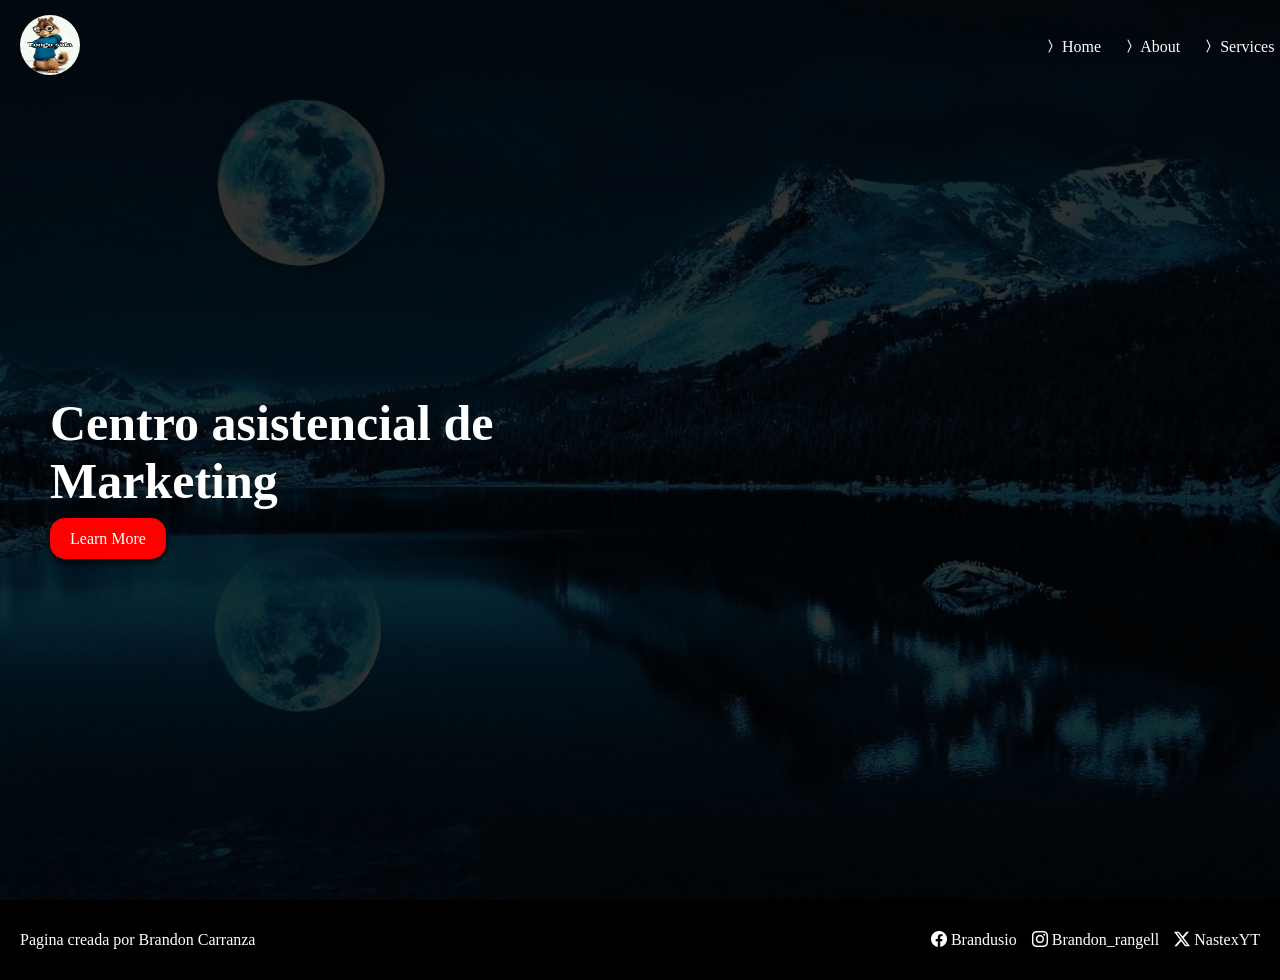
<file: index.html>
<!DOCTYPE html>
<html lang="en">
<head>
    <meta charset="UTF-8">
    <meta name="viewport" content="width=device-width, initial-scale=1.0">
    <title>Inicio - Brandon Carranza</title>
    <link rel="stylesheet" href="css/styles.css">
    <link rel="stylesheet" href="https://cdn.jsdelivr.net/npm/bootstrap-icons@1.11.3/font/bootstrap-icons.css">
</head>
<body>
    <!--Barra de navegacion, tengo que hacerlo transparente y logo a la izquierda-->
    <nav class="navbar">
        <div>
            <img src="css/logo.jpg" class="logo">
        </div>
        <!-- Enlaces, he de hacerlo dinamico-->
        <ul class="nav-links">
            <li><a href=""><i class="bi bi-chevron-compact-right"></i> Home</a></li>
            <li class="dropdown">
                <a href="#"> <i class="bi bi-chevron-compact-right"></i> About</a>

                <ul class="dropdown-menu">
                    <li><a href="subpaginas/Nuestras_redes.html">Nuestras redes</a></li>
                    <li><a href="subpaginas/Historia.html">Historia</a></li>
                    <li><a href="subpaginas/Trabajar_con_nosotros.html">¿Quieres trabajar con nosotros?</a></li>
                </ul>
            </li>
            <li><a href="subpaginas/productos.html"><i class="bi bi-chevron-compact-right"></i> Services</a></li>
        </ul>
    </nav>

 <!-- Parte central con imagen-->
    <section class="hero">
        <div class="hero-content">
            <h1>Centro asistencial de Marketing</h1>
            <!--maldito boton de mierda-->
            <a href="#modal" class="hero-button">Learn More</a>
        </div>
    </section>

    <!--Parte inferior-->
    <footer class="footer">
        <p>Pagina creada por Brandon Carranza</p>
        <div class="social">
            <a href="" ><i class="bi bi-facebook"></i> Brandusio</a>
            <a href=""><i class="bi bi-instagram"></i> Brandon_rangell</a>
            <a href=""><i class="bi bi-twitter-x"></i> NastexYT</a>
        </div>
    </footer>

    <div id="modal" class="modal">
        <div class="modal-content">
            <a href="#" class="close">&times;</a>

            <h2>Marketing</h2>
            <p>
                Creamos estrategias digitales enfocadas en crecimiento,
                posicionamiento de marca y conversion
            </p>
        </div>
    </div>
</body>
</html>
</file>
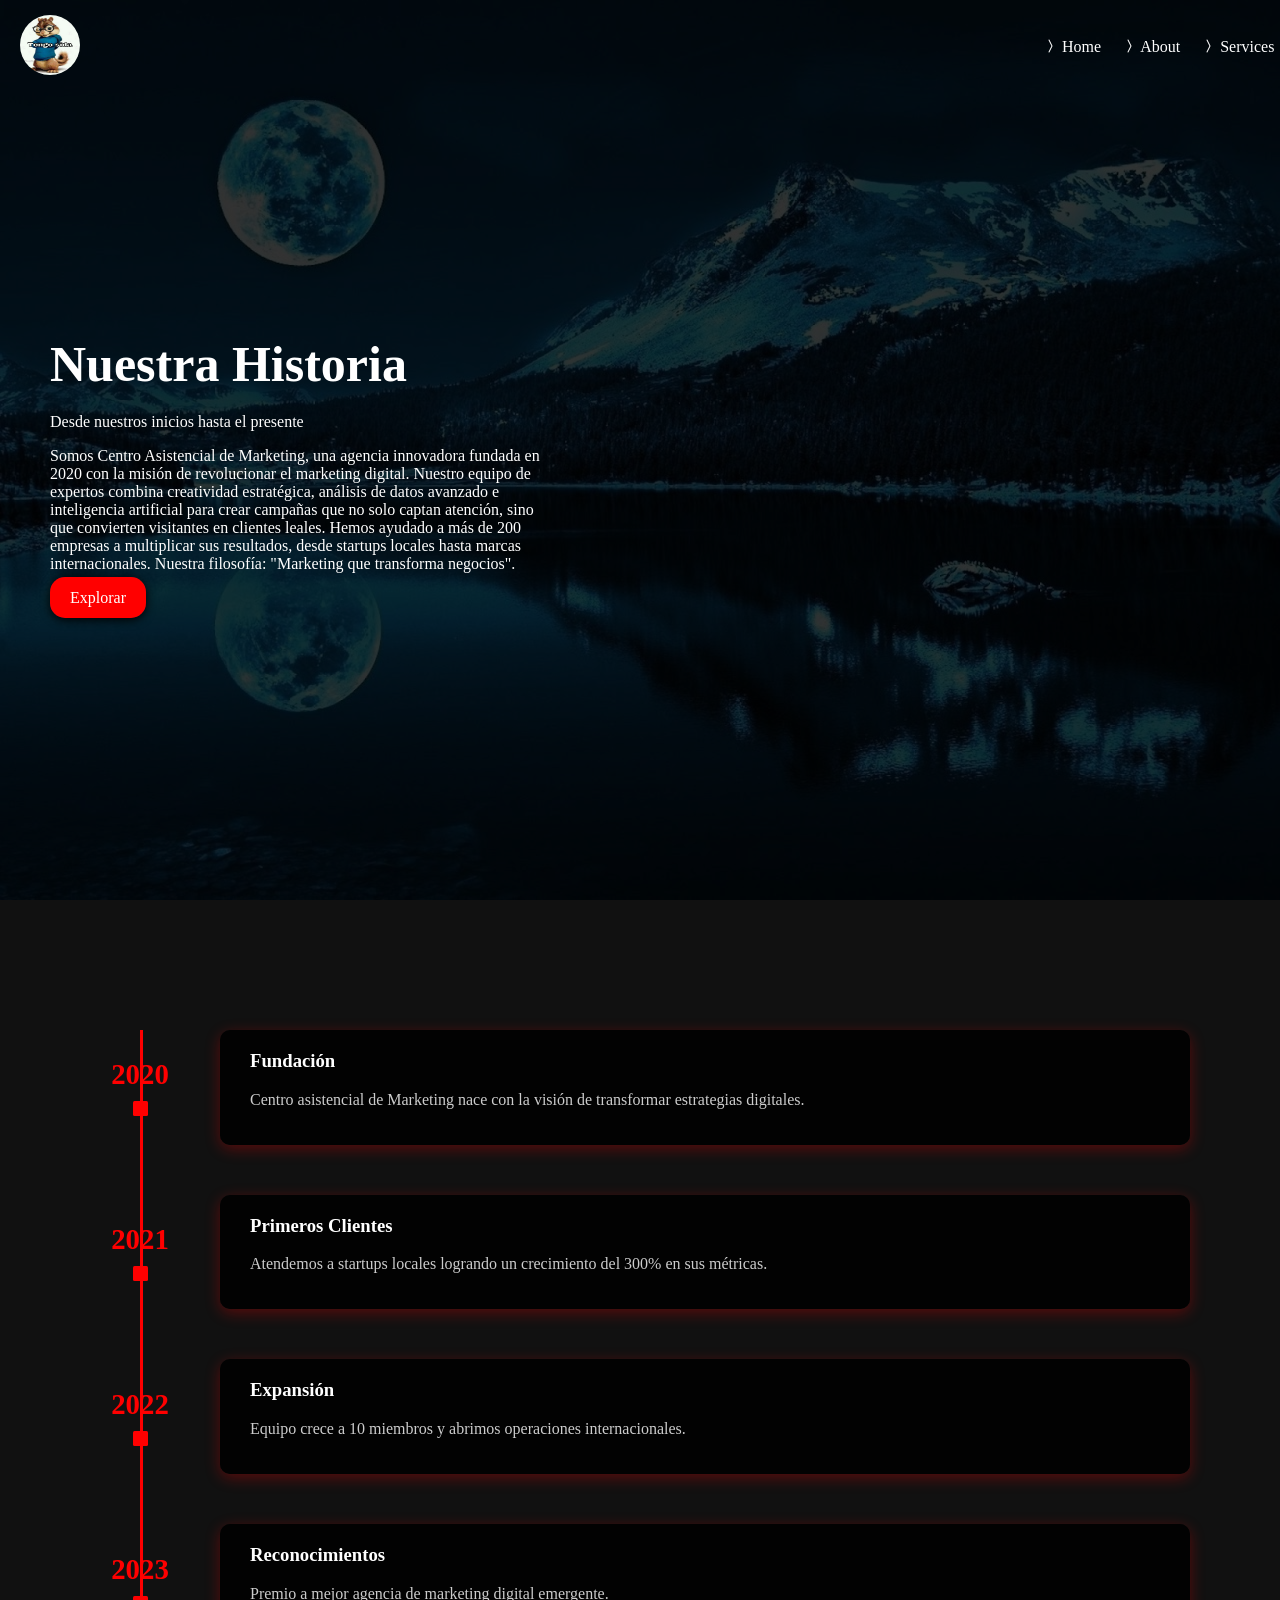
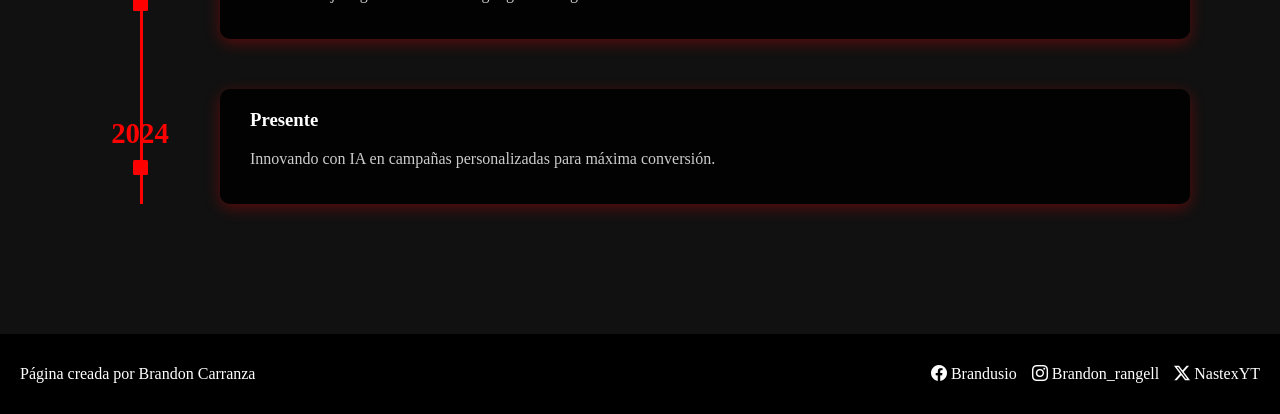
<file: subpaginas/Historia.html>
<!DOCTYPE html>
<html lang="en">
<head>
    <meta charset="UTF-8">
    <meta name="viewport" content="width=device-width, initial-scale=1.0">
    <title>Historia - Centro asistencial de Marketing</title>
    <link rel="stylesheet" href="../css/styles.css">
    <link rel="stylesheet" href="../css/social.css">
    <link rel="stylesheet" href="https://cdn.jsdelivr.net/npm/bootstrap-icons@1.11.3/font/bootstrap-icons.css">
</head>
<body>
    <nav class="navbar">
        <div>
            <img src="../css/logo.jpg" class="logo">
        </div>
        <ul class="nav-links">
            <li><a href="../index.html"><i class="bi bi-chevron-compact-right"></i> Home</a></li>
            <li class="dropdown">
                <a href="#"><i class="bi bi-chevron-compact-right"></i> About</a>
                <ul class="dropdown-menu">
                    <li><a href="Nuestras_redes.html">Nuestras redes</a></li>
                    <li><a href="Historia.html">Historia</a></li>
                    <li><a href="Trabajar_con_nosotros.html">¿Quieres trabajar con nosotros?</a></li>
                </ul>
            </li>
            <li><a href="productos.html"><i class="bi bi-chevron-compact-right"></i> Services</a></li>
        </ul>
    </nav>

    <section class="hero">
        <div class="hero-content">
            <h1>Nuestra Historia</h1>
            <p>Desde nuestros inicios hasta el presente</p>
            <p>Somos Centro Asistencial de Marketing, una agencia innovadora fundada en 2020 con la misión de revolucionar el marketing digital. Nuestro equipo de expertos combina creatividad estratégica, análisis de datos avanzado e inteligencia artificial para crear campañas que no solo captan atención, sino que convierten visitantes en clientes leales. Hemos ayudado a más de 200 empresas a multiplicar sus resultados, desde startups locales hasta marcas internacionales. Nuestra filosofía: "Marketing que transforma negocios".</p>
            <a href="#timeline" class="hero-button">Explorar</a>

        </div>
    </section>

    <section id="timeline" class="timeline-section">
        <div class="container">
            <div class="timeline-item">
                <div class="timeline-year">2020</div>
                <div class="timeline-content">
                    <h3>Fundación</h3>
                    <p>Centro asistencial de Marketing nace con la visión de transformar estrategias digitales.</p>
                </div>
            </div>
            <div class="timeline-item">
                <div class="timeline-year">2021</div>
                <div class="timeline-content">
                    <h3>Primeros Clientes</h3>
                    <p>Atendemos a startups locales logrando un crecimiento del 300% en sus métricas.</p>
                </div>
            </div>
            <div class="timeline-item">
                <div class="timeline-year">2022</div>
                <div class="timeline-content">
                    <h3>Expansión</h3>
                    <p>Equipo crece a 10 miembros y abrimos operaciones internacionales.</p>
                </div>
            </div>
            <div class="timeline-item">
                <div class="timeline-year">2023</div>
                <div class="timeline-content">
                    <h3>Reconocimientos</h3>
                    <p>Premio a mejor agencia de marketing digital emergente.</p>
                </div>
            </div>
            <div class="timeline-item">
                <div class="timeline-year">2024</div>
                <div class="timeline-content">
                    <h3>Presente</h3>
                    <p>Innovando con IA en campañas personalizadas para máxima conversión.</p>
                </div>
            </div>
        </div>
    </section>

    <footer class="footer">
        <p>Página creada por Brandon Carranza</p>
        <div class="social">
            <a href="#"><i class="bi bi-facebook"></i> Brandusio</a>
            <a href="#"><i class="bi bi-instagram"></i> Brandon_rangell</a>
            <a href="#"><i class="bi bi-twitter-x"></i> NastexYT</a>
        </div>
    </footer>
</body>
</file>
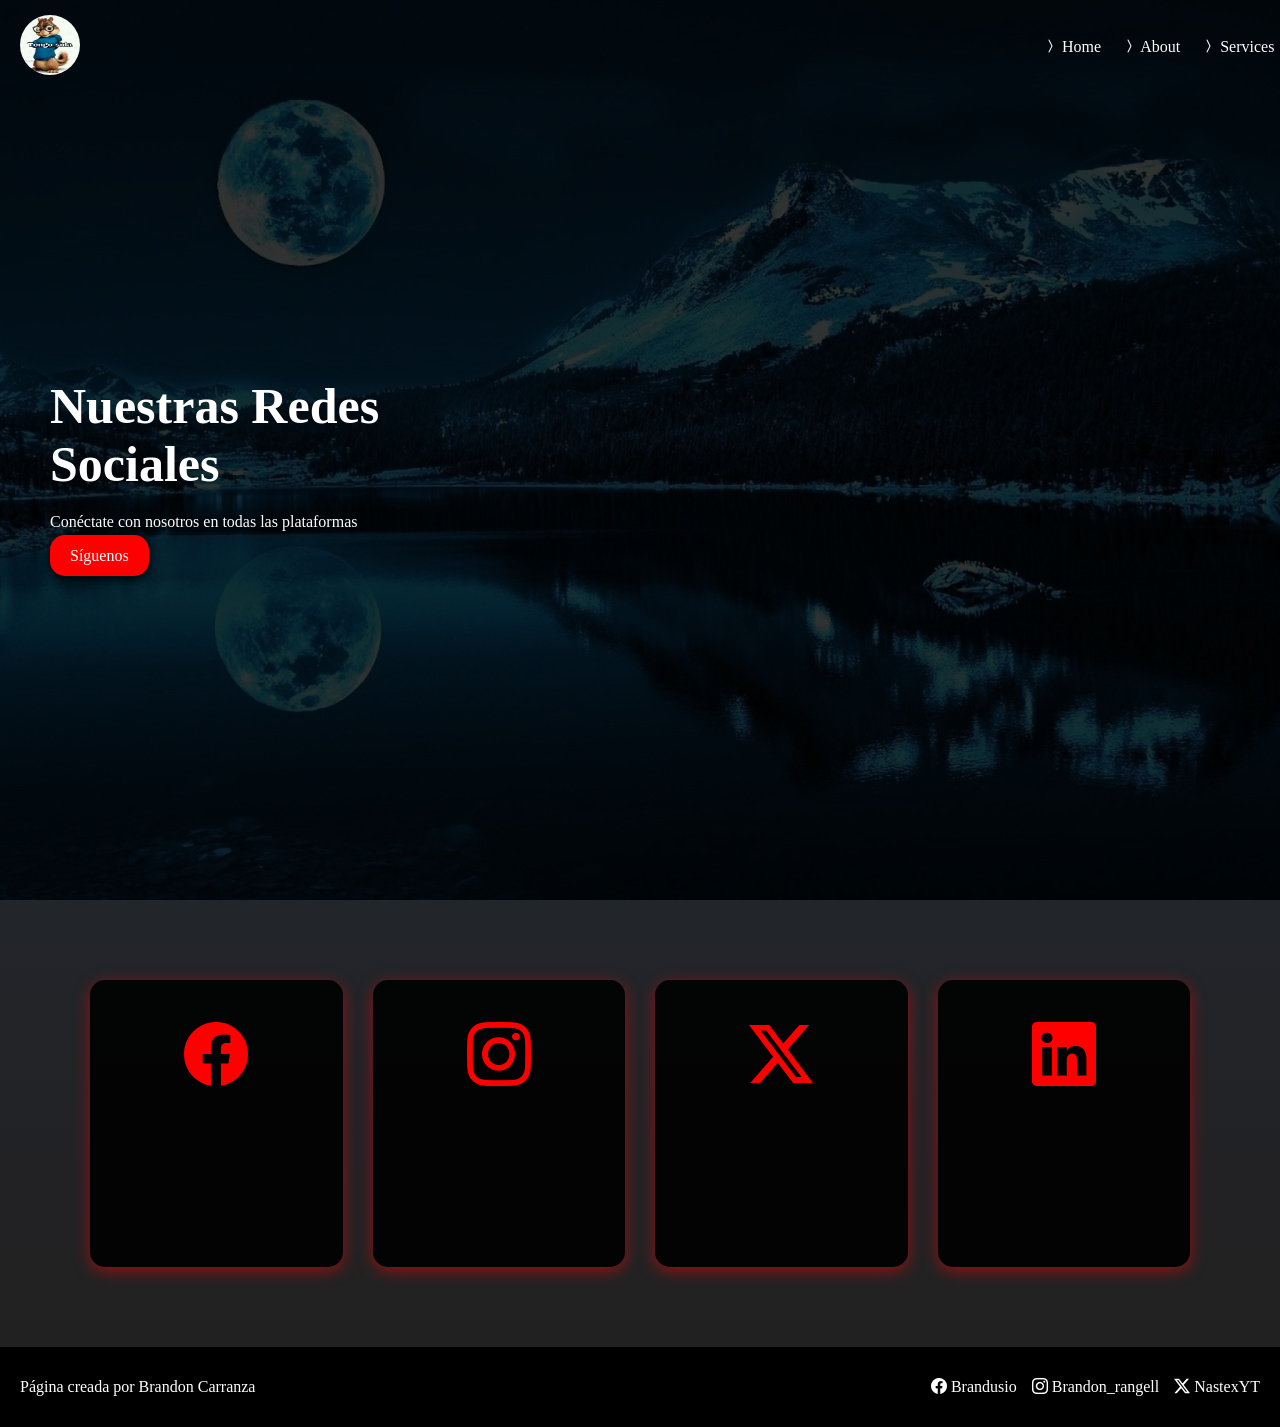
<file: subpaginas/Nuestras_redes.html>
<!DOCTYPE html>
<html lang="en">
<head>
    <meta charset="UTF-8">
    <meta name="viewport" content="width=device-width, initial-scale=1.0">
    <title>Nuestras Redes - Centro asistencial de Marketing</title>
    <link rel="stylesheet" href="../css/styles.css">
    <link rel="stylesheet" href="../css/social.css">
    <link rel="stylesheet" href="https://cdn.jsdelivr.net/npm/bootstrap-icons@1.11.3/font/bootstrap-icons.css">
</head>
<body>
    <nav class="navbar">
        <div>
            <img src="../css/logo.jpg" class="logo">
        </div>
        <ul class="nav-links">
            <li><a href="../index.html"><i class="bi bi-chevron-compact-right"></i> Home</a></li>
            <li class="dropdown">
                <a href="#"><i class="bi bi-chevron-compact-right"></i> About</a>
                <ul class="dropdown-menu">
                    <li><a href="Nuestras_redes.html">Nuestras redes</a></li>
                    <li><a href="Historia.html">Historia</a></li>
                    <li><a href="Trabajar_con_nosotros.html">¿Quieres trabajar con nosotros?</a></li>
                </ul>
            </li>
            <li><a href="productos.html"><i class="bi bi-chevron-compact-right"></i> Services</a></li>
        </ul>
    </nav>

    <section class="hero">
        <div class="hero-content">
            <h1>Nuestras Redes Sociales</h1>
            <p>Conéctate con nosotros en todas las plataformas</p>
            <a href="#social" class="hero-button">Síguenos</a>
        </div>
    </section>

    <section id="social" class="social-section">
        <div class="container">
            <div class="social-grid">
                <div class="social-card">
                    <i class="bi bi-facebook"></i>
                    <h3>Facebook</h3>
                    <p>/Brandusio</p>
                    <a href="https://facebook.com" class="social-link">Visitar</a>
                </div>
                <div class="social-card">
                    <i class="bi bi-instagram"></i>
                    <h3>Instagram</h3>
                    <p>@Brandon_rangell</p>
                    <a href="https://instagram.com" class="social-link">Visitar</a>
                </div>
                <div class="social-card">
                    <i class="bi bi-twitter-x"></i>
                    <h3>Twitter</h3>
                    <p>@NastexYT</p>
                    <a href="https://twitter.com" class="social-link">Visitar</a>
                </div>
                <div class="social-card">
                    <i class="bi bi-linkedin"></i>
                    <h3>LinkedIn</h3>
                    <p>Brandon Carranza</p>
                    <a href="https://linkedin.com" class="social-link">Visitar</a>
                </div>
            </div>
        </div>
    </section>

    <footer class="footer">
        <p>Página creada por Brandon Carranza</p>
        <div class="social">
            <a href="#"><i class="bi bi-facebook"></i> Brandusio</a>
            <a href="#"><i class="bi bi-instagram"></i> Brandon_rangell</a>
            <a href="#"><i class="bi bi-twitter-x"></i> NastexYT</a>
        </div>
    </footer>
</body>
</html>
</file>
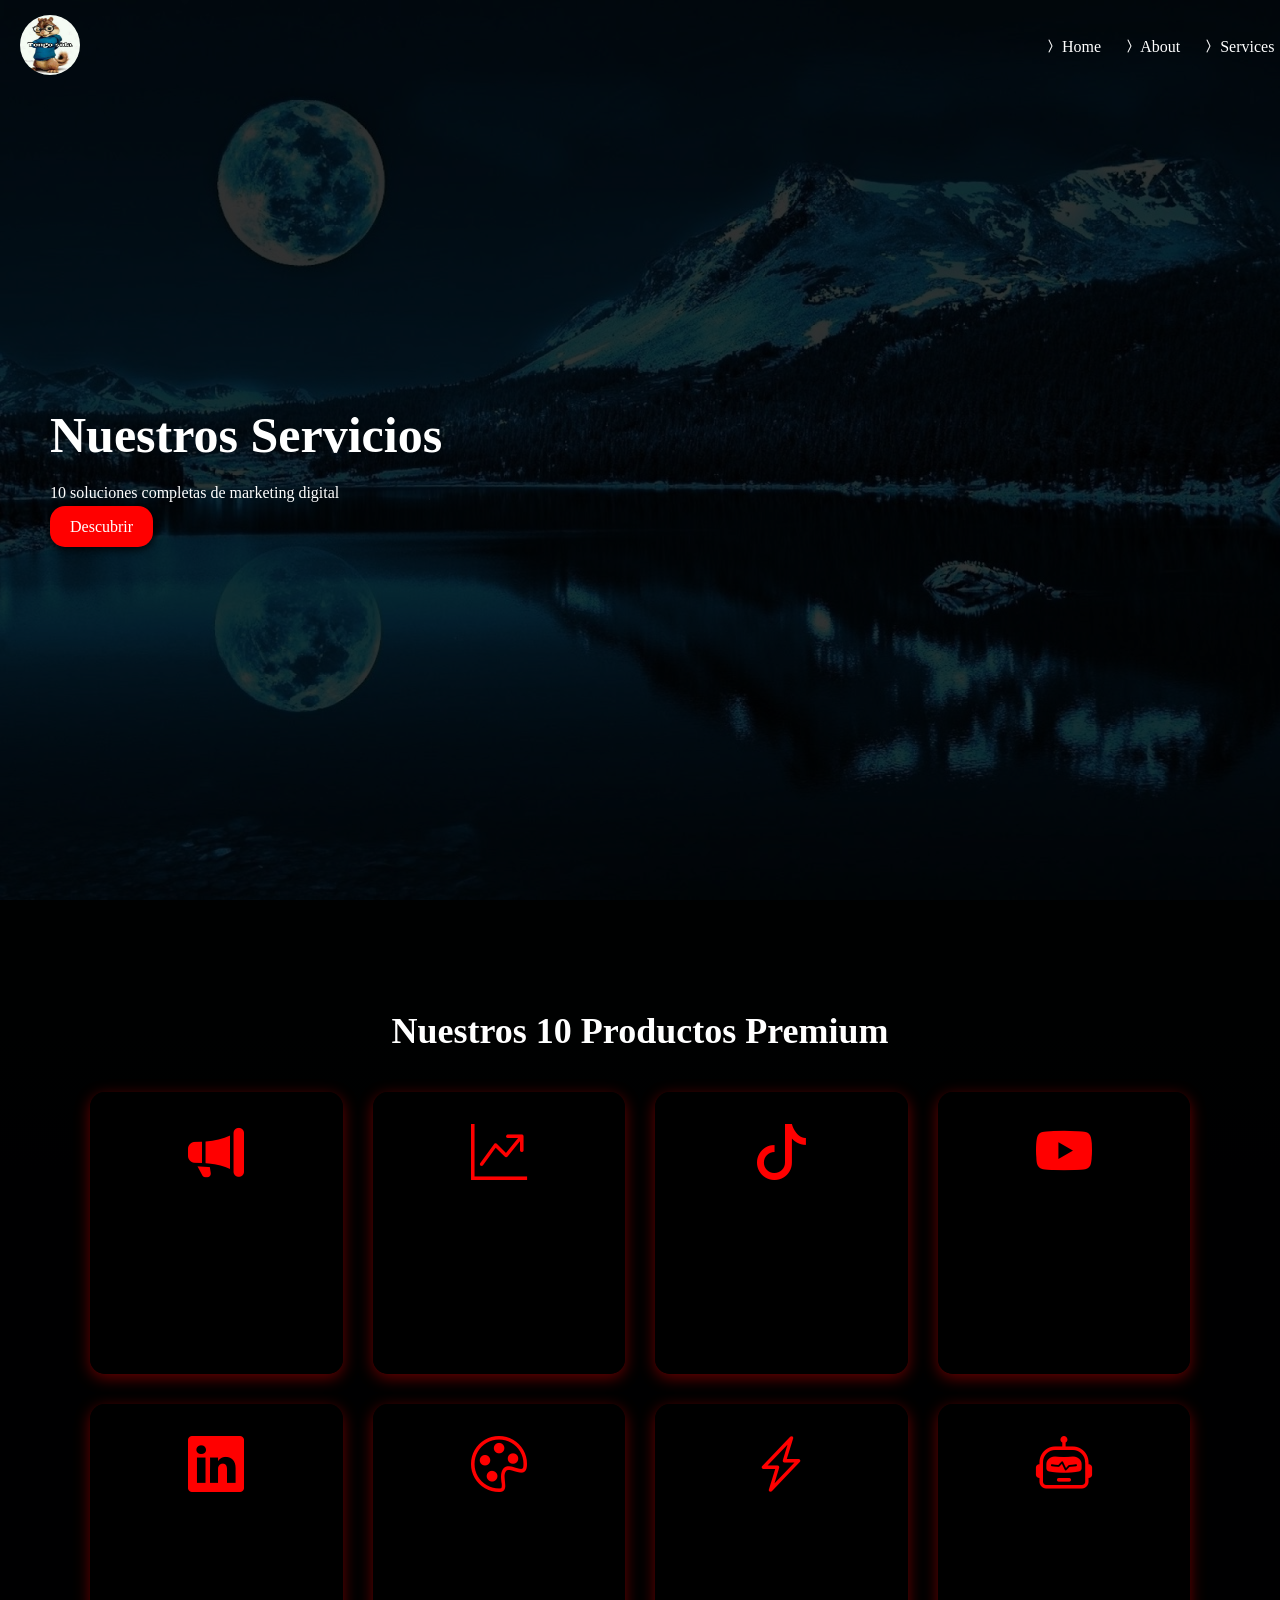
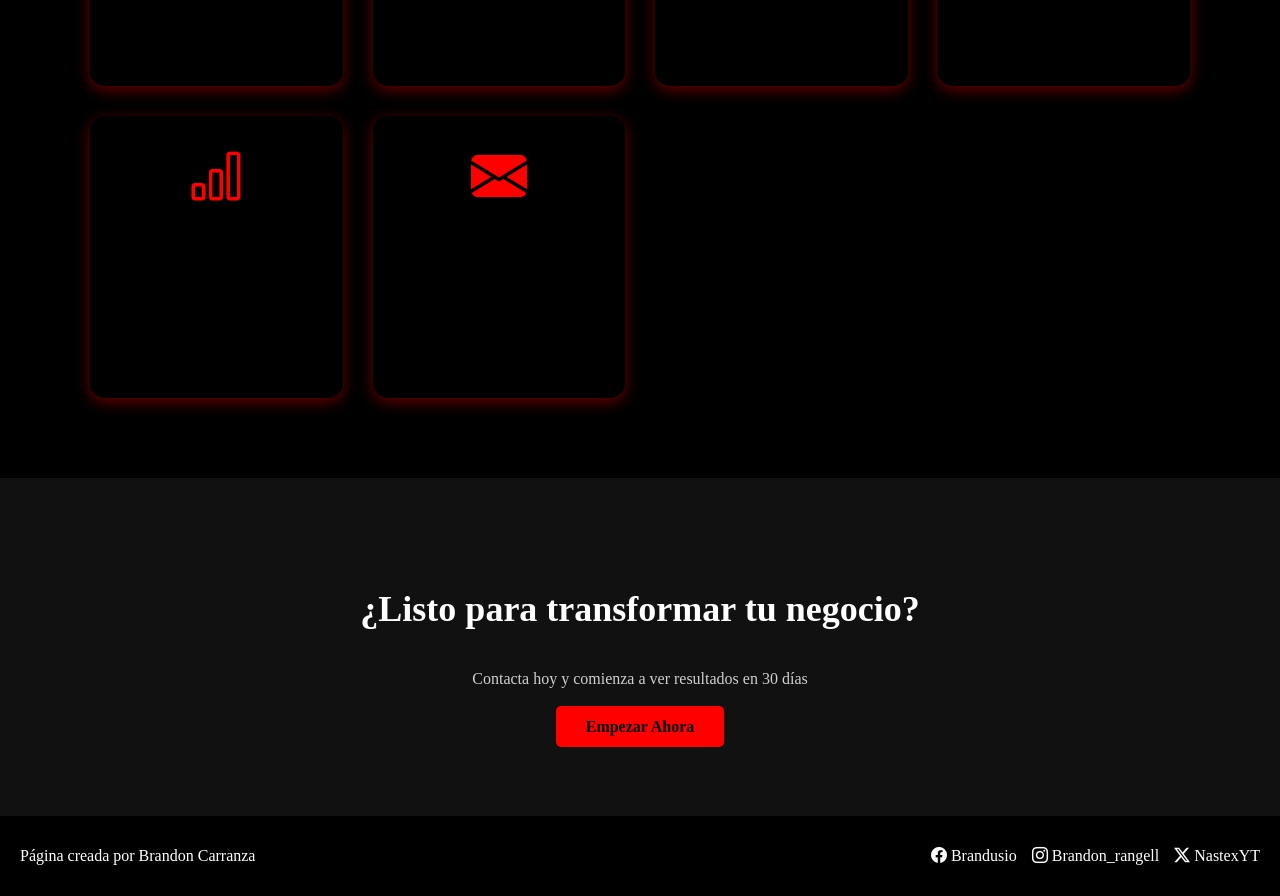
<file: subpaginas/productos.html>
<!DOCTYPE html>
<html lang="en">
<head>
    <meta charset="UTF-8">
    <meta name="viewport" content="width=device-width, initial-scale=1.0">
    <title>Servicios - Centro asistencial de Marketing</title>
    <link rel="stylesheet" href="../css/styles.css">
    <link rel="stylesheet" href="../css/social.css">
    <link rel="stylesheet" href="../css/services.css">

    <link rel="stylesheet" href="https://cdn.jsdelivr.net/npm/bootstrap-icons@1.11.3/font/bootstrap-icons.css">

</head>
<body>
    <nav class="navbar">
        <div>
            <img src="../css/logo.jpg" class="logo">
        </div>
        <ul class="nav-links">
            <li><a href="../index.html"><i class="bi bi-chevron-compact-right"></i> Home</a></li>
            <li class="dropdown">
                <a href="#"><i class="bi bi-chevron-compact-right"></i> About</a>
                <ul class="dropdown-menu">
                    <li><a href="Nuestras_redes.html">Nuestras redes</a></li>
                    <li><a href="Historia.html">Historia</a></li>
                    <li><a href="Trabajar_con_nosotros.html">¿Quieres trabajar con nosotros?</a></li>
                </ul>
            </li>
            <li><a href="productos.html"><i class="bi bi-chevron-compact-right"></i> Services</a></li>
        </ul>
    </nav>

    <section class="hero">
        <div class="hero-content">
            <h1>Nuestros Servicios</h1>
            <p>10 soluciones completas de marketing digital</p>
            <a href="#services" class="hero-button">Descubrir</a>
        </div>
    </section>

    <section id="services" class="services-section">
        <div class="container">
            <h2 class="section-title">Nuestros 10 Productos Premium</h2>
            <div class="services-grid">
                <div class="service-card">
                    <i class="bi bi-megaphone-fill"></i>
                    <h3>Google Ads Pro</h3>
                    <p>Campañas optimizadas con IA para máximo retorno de inversión</p>

                    <a href="#contact" class="service-link">Contratar</a>
                </div>
                <div class="service-card">
                    <i class="bi bi-graph-up-arrow"></i>
                    <h3>Meta Ads Expert</h3>
                    <p>Facebook e Instagram con segmentación avanzada</p>


                    <a href="#contact" class="service-link">Contratar</a>
                </div>
                <div class="service-card">
                    <i class="bi bi-tiktok"></i>
                    <h3>TikTok Viral</h3>
                    <p>Contenido viral que genera millones de views</p>
                    <a href="#contact" class="service-link">Contratar</a>
                </div>
                <div class="service-card">
                    <i class="bi bi-youtube"></i>
                    <h3>YouTube Mastery</h3>
                    <p>Growth hacking para canales explosivos</p>
                    <a href="#contact" class="service-link">Contratar</a>
                </div>
                <div class="service-card">
                    <i class="bi bi-linkedin"></i>
                    <h3>LinkedIn B2B</h3>
                    <p>Generación de leads cualificados para empresas</p>
                    <a href="#contact" class="service-link">Contratar</a>
                </div>
                <div class="service-card">
                    <i class="bi bi-palette"></i>
                    <h3>Branding Visual</h3>
                    <p>Identidad completa que enamora audiencias</p>
                    <a href="#contact" class="service-link">Contratar</a>
                </div>
                <div class="service-card">
                    <i class="bi bi-lightning-charge"></i>
                    <h3>SEO Accelerator</h3>
                    <p>#1 en Google en tiempo récord</p>
                    <a href="#contact" class="service-link">Contratar</a>
                </div>
                <div class="service-card">
                    <i class="bi bi-robot"></i>
                    <h3>IA Content Gen</h3>
                    <p>Contenido ilimitado optimizado para conversión</p>
                    <a href="#contact" class="service-link">Contratar</a>
                </div>
                <div class="service-card">
                    <i class="bi bi-bar-chart"></i>
                    <h3>Analítica Pro</h3>
                    <p>Data-driven decisions con dashboards personalizados</p>
                    <a href="#contact" class="service-link">Contratar</a>
                </div>
                <div class="service-card">
                    <i class="bi bi-envelope-fill"></i>
                    <h3>Email Automation</h3>
                    <p>Secuencias que convierten suscriptores en clientes</p>
                    <a href="#contact" class="service-link">Contratar</a>
                </div>
            </div>
        </div>
    </section>

    <section id="contact" class="contact-section">
        <div class="container">
            <h2 class="section-title">¿Listo para transformar tu negocio?</h2>
            <p class="contact-subtitle">Contacta hoy y comienza a ver resultados en 30 días</p>
            <a href="mailto:contacto@centroasistencial.com" class="cta-button">Empezar Ahora</a>
        </div>
    </section>

    <footer class="footer">
        <p>Página creada por Brandon Carranza</p>
        <div class="social">
            <a href="#"><i class="bi bi-facebook"></i> Brandusio</a>
            <a href="#"><i class="bi bi-instagram"></i> Brandon_rangell</a>
            <a href="#"><i class="bi bi-twitter-x"></i> NastexYT</a>
        </div>
    </footer>
</body>
</html>
</file>
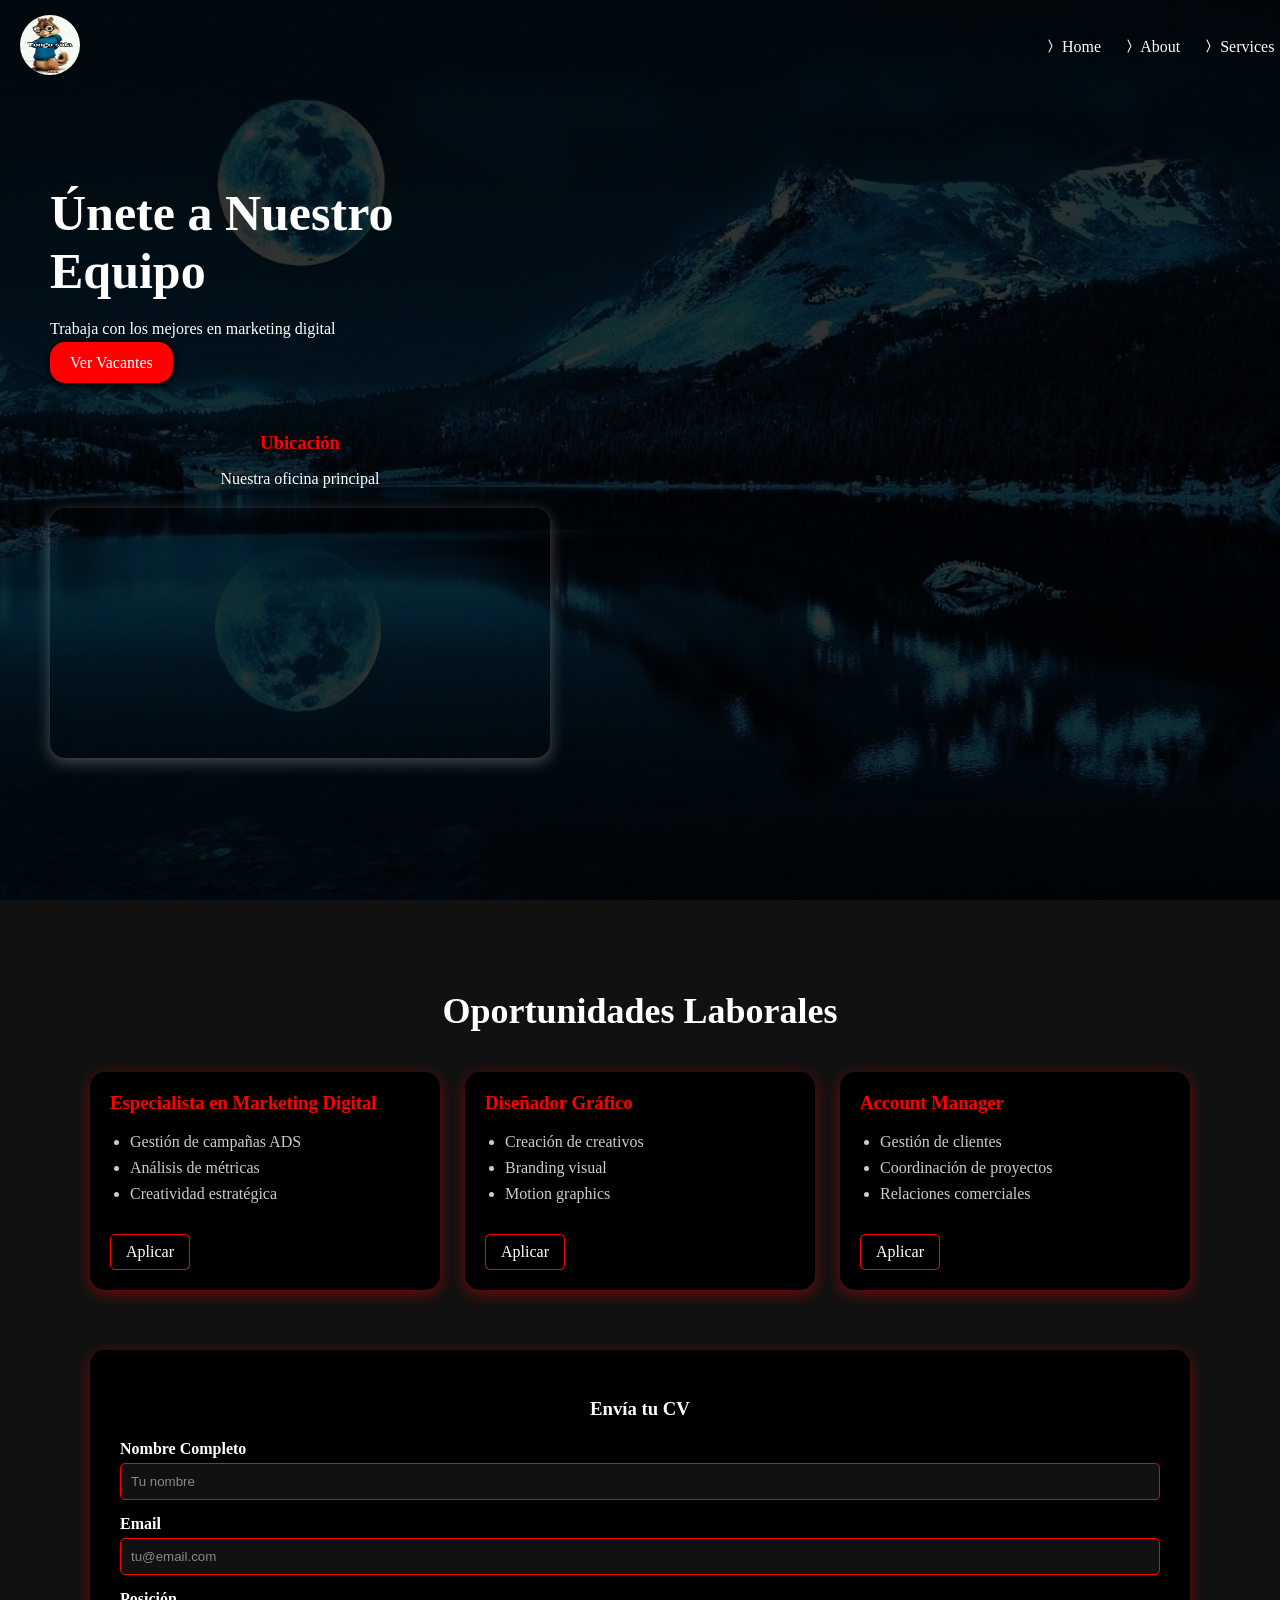
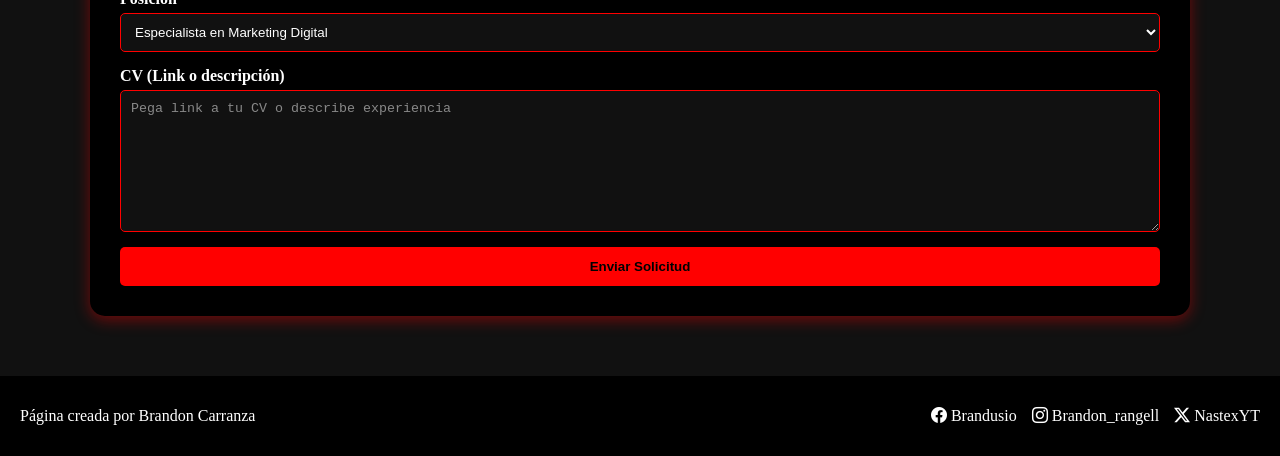
<file: subpaginas/Trabajar_con_nosotros.html>
<!DOCTYPE html>
<html lang="en">
<head>
    <meta charset="UTF-8">
    <meta name="viewport" content="width=device-width, initial-scale=1.0">
    <title>Trabajar con Nosotros - Centro asistencial de Marketing</title>
    <link rel="stylesheet" href="../css/styles.css">
    <link rel="stylesheet" href="../css/social.css">
    <link rel="stylesheet" href="https://cdn.jsdelivr.net/npm/bootstrap-icons@1.11.3/font/bootstrap-icons.css">
</head>
<body>
    <nav class="navbar">
        <div>
            <img src="../css/logo.jpg" class="logo">
        </div>
        <ul class="nav-links">
            <li><a href="../index.html"><i class="bi bi-chevron-compact-right"></i> Home</a></li>
            <li class="dropdown">
                <a href="#"><i class="bi bi-chevron-compact-right"></i> About</a>
                <ul class="dropdown-menu">
                    <li><a href="Nuestras_redes.html">Nuestras redes</a></li>
                    <li><a href="Historia.html">Historia</a></li>
                    <li><a href="Trabajar_con_nosotros.html">¿Quieres trabajar con nosotros?</a></li>
                </ul>
            </li>
            <li><a href="productos.html"><i class="bi bi-chevron-compact-right"></i> Services</a></li>
        </ul>
    </nav>

    <section class="hero">
        <div class="hero-content">
            <h1>Únete a Nuestro Equipo</h1>
            <p>Trabaja con los mejores en marketing digital</p>
            <a href="#careers" class="hero-button">Ver Vacantes</a>
            <div class="location-section">
    <h3>Ubicación</h3>
    <p>Nuestra oficina principal</p>

    <div class="map-container">
        <iframe 
            src="https://www.google.com/maps?q=Medellin,Colombia&output=embed"
            loading="lazy">
        </iframe>
    </div>
</div>
        </div>

        
    </section>

    <section id="careers" class="careers-section">
        <div class="container">
            <h2 class="section-title">Oportunidades Laborales</h2>
            <div class="jobs-grid">
                <div class="job-card">
                    <h3>Especialista en Marketing Digital</h3>
                    <ul>
                        <li>Gestión de campañas ADS</li>
                        <li>Análisis de métricas</li>
                        <li>Creatividad estratégica</li>
                    </ul>
                    <a href="#apply" class="job-link">Aplicar</a>
                </div>
                <div class="job-card">
                    <h3>Diseñador Gráfico</h3>
                    <ul>
                        <li>Creación de creativos</li>
                        <li>Branding visual</li>
                        <li>Motion graphics</li>
                    </ul>
                    <a href="#apply" class="job-link">Aplicar</a>
                </div>
                <div class="job-card">
                    <h3>Account Manager</h3>
                    <ul>
                        <li>Gestión de clientes</li>
                        <li>Coordinación de proyectos</li>
                        <li>Relaciones comerciales</li>
                    </ul>
                    <a href="#apply" class="job-link">Aplicar</a>
                </div>
            </div>

            <div id="apply" class="apply-section">
                <h3>Envía tu CV</h3>
                <form class="apply-form">
                    <div class="form-group">
                        <label>Nombre Completo</label>
                        <input type="text" placeholder="Tu nombre" required>
                    </div>
                    <div class="form-group">
                        <label>Email</label>
                        <input type="email" placeholder="tu@email.com" required>
                    </div>
                    <div class="form-group">
                        <label>Posición</label>
                        <select>
                            <option>Especialista en Marketing Digital</option>
                            <option>Diseñador Gráfico</option>
                            <option>Account Manager</option>
                        </select>
                    </div>
                    <div class="form-group">
                        <label>CV (Link o descripción)</label>
                        <textarea placeholder="Pega link a tu CV o describe experiencia"></textarea>
                    </div>
                    <button type="submit">Enviar Solicitud</button>
                </form>
            </div>
        </div>
    </section>

    <footer class="footer">
        <p>Página creada por Brandon Carranza</p>
        <div class="social">
            <a href="#"><i class="bi bi-facebook"></i> Brandusio</a>
            <a href="#"><i class="bi bi-instagram"></i> Brandon_rangell</a>
            <a href="#"><i class="bi bi-twitter-x"></i> NastexYT</a>
        </div>
    </footer>
</body>
</html>
</file>
<file: css/styles.css>
html {
    scroll-behavior: smooth;
}
body{
    margin: 0;
    background: linear-gradient(to bottom, #001122, black);
}

 /*Barra de navegacion*/
.navbar{
    position: absolute;
    top: 0;
    z-index: 10;
    display: flex;
    left: 0;
    width: 98%;
    justify-content: space-between;
    align-items: center;
    padding: 15px 20px;
    background: transparent;
}
.logo{
    width: 60px;
    height: 60px;
    border-radius: 50%;
}

.nav-links{
    display: flex;
    gap: 20px;
    list-style: none;
}

.nav-links li a{
    color: white;
    text-decoration: none;
    transition: 0.3s;
    
}

.nav-links li a:hover{
    color: rgb(255, 0, 0);
    text-decoration: underline;
    transition: 0.3s;
}

/* Parte central */

.hero{
    height: 100vh;
    background: url(wallpaper.jpg) no-repeat center/cover;
    display: flex;
    align-items: center;
    position: relative;
}

.hero::before {
    content: "";
    position: absolute;
    inset: 0;
    background: rgba(0,0,0,0.8);
}

.hero-content{
    position: relative;
    color: white;
    max-width: 500px;
    margin-left: 50px;
}

.hero-content h1{
    font-size: 50px;
    margin-bottom: 20px;
}

.hero-button{
    padding: 12px 20px;
    border-radius: 15px;
    background: red;
    color: white;
    text-decoration: none;
    cursor: pointer;
    transition: 0.3s;
    box-shadow: 0 2px 10px black;
}

.hero-button:hover{
    background: black;
    color: red;
    border: 1px solid red;
    box-shadow: 0 2px 10px red;
}

/* Footer (es lo ultimo que se muestra en la pagina y van todos los creditos)*/

.footer{
    color: white;
    background: black;
    justify-content: space-between;
    align-items: center;
    padding: 15px 20px;
    display: flex;
}

.social{
    display: flex;
    gap: 15px;
}

.social a{
    color: white;
    text-decoration: none;
    transition: 0.3s;
}

.social a:hover{
    color: red;
    text-decoration: underline;
}


/* Modal */

.modal{
    position: fixed;
    top: 0;
    left: 0;
    width: 100%;
    height: 100%;

    background: rgba(0, 0, 0, 0.7);

    display: flex;
    justify-content: center;
    align-items: center;

    opacity: 0;
    visibility: hidden;
    transition: 0.3s;
}

.modal:target{
    opacity: 1;
    visibility: visible;
}

.modal-content{
    background: black;
    padding: 30px;
    border-radius: 15px;
    max-width: 400px;
    color: white;

    box-shadow: 0 0 20px red;

    transform: scale(0.8)
}

.modal:target .modal-content{
    transform: scale(1);
}

.close{
    position: absolute;
    top: 15px;
    right: 20px;
    font-size: 25px;
    text-decoration: none;
    color: white;
}

.close:hover{
    color:red
}

.dropdown{
    position: relative;
}

.dropdown-menu{
    position: absolute;
    top: 100%;
    left: 0;

    background: rgba(0, 0, 0, 0.9);

    list-style: none;
    padding: 10px 0;
    margin: 0;

    border-radius: 10px;
    box-shadow: 0 4px 15px rgba(255, 0, 0, 0.5);

    opacity: 0;
    visibility: hidden;
    transform: translateY(10px);
    transition: 0.3s ease;
}

.dropdown-menu li{
    padding: 10px 20px;
}

.dropdown-menu li a{
    color: white;
    text-decoration: none;
    display: block;
}

.dropdown-menu li:hover{
    background: red;
}

.dropdown-menu li a:hover{
    color: black;
}

.dropdown:hover .dropdown-menu{
    opacity: 1;
    visibility: visible;
    transform: translateY(0);
}

/* UBICASAO*/
.location-section {
    margin-top: 60px;
    text-align: center;
    color: white;
}

.location-section h3 {
    margin-bottom: 10px;
    color: red;
}

.map-container {
    margin-top: 20px;
    display: flex;
    justify-content: center;
}

/* MAPA */
.map-container iframe {
    width: 100%;
    max-width: 500px;
    height: 250px;
    border: none;
    border-radius: 15px;
    box-shadow: 0 4px 15px rgba(255,0,0,0.4);
    filter: grayscale(100%) invert(90%) contrast(90%);
    transition: 0.3s;
}

/* HOVER */
.map-container iframe:hover {
    filter: none;
    transform: scale(1.02);
}
</file>
<file: css/social.css>
.container {
    max-width: 1200px;
    margin: 0 auto;
}

.social-section, .timeline-section {
    padding: 80px 20px;
    background: rgba(168, 162, 162, 0.2);
}

.social-grid {
    display: grid;
    grid-template-columns: repeat(auto-fit, minmax(250px, 1fr));
    gap: 30px;
}

.social-card {
    background: rgba(0,0,0,0.9);
    padding: 40px 20px;
    border-radius: 15px;
    text-align: center;
    color: white;
    box-shadow: 0 4px 15px rgba(255,0,0,0.5);
    transition: 0.3s;
}

.social-card:hover {
    transform: translateY(-10px);
    box-shadow: 0 8px 25px rgba(255,0,0,0.8);
}

.social-card i {
    font-size: 4rem;
    color: red;
    margin-bottom: 20px;
}


.social-card h3,
.social-card p,
.social-card .social-link {
    opacity: 0;
    transform: translateY(20px);
    transition: all 0.4s ease;
    margin: 10px 0;
}

.social-card .social-link {
    font-size: 1.8rem;
    margin-top: 0;
}

.social-card:hover h3,
.social-card:hover p,
.social-card:hover .social-link {
    opacity: 1;
    transform: translateY(0);
}

.social-link {
    display: inline-block;
    padding: 10px 20px;
    background: red;
    color: white;
    text-decoration: none;
    border-radius: 25px;
    transition: 0.3s;
}


.social-link:hover {
    background: black;
    color: red;
    border: 2px solid red;
}

/* timeline */
.timeline-section {
    padding: 80px 20px;
    background: #111;
}

.timeline-item {
    display: flex;
    align-items: center;
    gap: 30px;
    margin: 50px 0;
    position: relative;
}

/* Línea vertical */
.timeline-section .container {
    position: relative;
}

.timeline-section .container::before {
    content: '';
    position: absolute;
    left: 50px;
    top: 0;
    bottom: 0;
    width: 3px;
    background: red;
}

/*  año */
.timeline-year {
    min-width: 100px;
    text-align: center;
    font-size: 1.8rem;
    font-weight: bold;
    color: red;
    z-index: 1;
}

/* Punto */
.timeline-year::after {
    content: '';
    display: block;
    width: 15px;
    height: 15px;
    background: red;
    border-radius: 10%;
    margin: 10px auto 0;
}

/* contenido */
.timeline-content {
    background: rgba(0,0,0,0.9);
    padding: 20px 30px;
    border-radius: 10px;
    box-shadow: 0 4px 15px rgba(255,0,0,0.3);
    flex: 1;
    transition: all 0.3s ease;
}

/* Texto */
.timeline-content h3 {
    margin-top: 0;
    color: white;
}

.timeline-content p {
    color: rgba(255,255,255,0.8);
}

.timeline-item:hover .timeline-content {
    background: red;
    transform: translateX(10px);
}

.timeline-item:hover .timeline-content h3,
.timeline-item:hover .timeline-content p {
    color: black;
}

@media (max-width: 768px) {
    .timeline-item {
        flex-direction: column;
        align-items: flex-start;
    }

    .timeline-section .container::before {
        left: 20px;
    }

    .timeline-year {
        text-align: left;
    }
}


/* seccion general */
.careers-section {
    padding: 60px 20px;
    background: #111;
    color: white;
}

/* Contenedor */
.container {
    max-width: 1100px;
    margin: auto;
}

/* Título */
.section-title {
    text-align: center;
    font-size: 36px;
    margin-bottom: 40px;
    color: white;
}

/* grid de trabajos */
.jobs-grid {
    display: grid;
    grid-template-columns: repeat(auto-fit, minmax(250px, 1fr));
    gap: 25px;
}

/* Tarjeta */
.job-card {
    background: black;
    padding: 20px;
    border-radius: 15px;
    box-shadow: 0 4px 15px rgba(255,0,0,0.4);
    transition: 0.3s ease;
}

/* Hover */
.job-card:hover {
    transform: translateY(-5px);
    box-shadow: 0 6px 20px rgba(255,0,0,0.7);
}

/* Título card */
.job-card h3 {
    margin-top: 0;
    color: red;
}

/* Lista */
.job-card ul {
    padding-left: 20px;
}

.job-card li {
    margin-bottom: 8px;
    color: rgba(255,255,255,0.8);
}

/* Botón aplicar */
.job-link {
    display: inline-block;
    margin-top: 15px;
    padding: 8px 15px;
    border: 1px solid red;
    border-radius: 5px;
    text-decoration: none;
    color: white;
    transition: 0.3s;
}

.job-link:hover {
    background: red;
    color: black;
}

/* formulario */
.apply-section {
    margin-top: 60px;
    padding: 30px;
    background: black;
    border-radius: 15px;
    box-shadow: 0 4px 15px rgba(255,0,0,0.4);
}

/* Título */
.apply-section h3 {
    text-align: center;
    margin-bottom: 20px;
}

/* Form */
.apply-form {
    display: flex;
    flex-direction: column;
    gap: 15px;
}

/* Grupo */
.form-group {
    display: flex;
    flex-direction: column;
}

/* Label */
.form-group label {
    margin-bottom: 5px;
    font-weight: bold;
}

/* Inputs */
.apply-form input,
.apply-form select,
.apply-form textarea {
    padding: 10px;
    border-radius: 5px;
    border: 1px solid red;
    background: #111;
    color: white;
    outline: none;
    transition: 0.3s;
}

/* Placeholder */
.apply-form input::placeholder,
.apply-form textarea::placeholder {
    color: rgba(255,255,255,0.5);
}

/* Focus */
.apply-form input:focus,
.apply-form select:focus,
.apply-form textarea:focus {
    box-shadow: 0 0 10px red;
}

/* Textarea */
.apply-form textarea {
    min-height: 120px;
    resize: vertical;
}

/* Botón */
.apply-form button {
    padding: 12px;
    border: none;
    background: red;
    color: black;
    font-weight: bold;
    border-radius: 5px;
    cursor: pointer;
    transition: 0.3s;
}

.apply-form button:hover {
    background: black;
    color: red;
    border: 1px solid red;
}

@media (max-width: 768px) {
    .section-title {
        font-size: 28px;
    }

    .apply-section {
        padding: 20px;
    }
}
</file>
<file: css/services.css>
.services-section {
    padding: 80px 20px;
    background: rgba(0,0,0,0.95);
}

/* GRID */
.services-grid {
    display: grid;
    grid-template-columns: repeat(auto-fit, minmax(250px, 1fr));
    gap: 30px;
    max-width: 1100px;
    margin: auto;
}

/* CARD */
.service-card {
    background: rgba(0,0,0,0.9);
    padding: 30px 20px;
    border-radius: 15px;
    text-align: center;
    color: white;
    box-shadow: 0 4px 15px rgba(255,0,0,0.4);
    transition: 0.3s ease;
    position: relative;
    overflow: hidden;
}

/* HOVER SUAVE (como las otras secciones) */
.service-card:hover {
    transform: translateY(-8px);
    box-shadow: 0 8px 25px rgba(255,0,0,0.8);
}

/* ICONO */
.service-card i {
    font-size: 3.5rem;
    color: red;
    margin-bottom: 20px;
}

/* TEXTO OCULTO (igual que social cards) */
.service-card h3,
.service-card p,
.service-card .service-link {
    opacity: 0;
    transform: translateY(20px);
    transition: all 0.4s ease;
}

/* TEXTO VISIBLE EN HOVER */
.service-card:hover h3,
.service-card:hover p,
.service-card:hover .service-link {
    opacity: 1;
    transform: translateY(0);
}

/* TITULO */
.service-card h3 {
    margin-bottom: 10px;
    color: red;
}

/* DESCRIPCIÓN */
.service-card p {
    color: rgba(255,255,255,0.8);
    font-size: 0.95rem;
}

/* BOTÓN */
.service-link {
    display: inline-block;
    margin-top: 15px;
    padding: 8px 15px;
    border: 1px solid red;
    border-radius: 5px;
    text-decoration: none;
    color: white;
    transition: 0.3s;
}

.service-link:hover {
    background: red;
    color: black;
}


.section-title {
    text-align: center;
    font-size: 36px;
    margin-bottom: 40px;
    color: white;
}


.contact-section {
    padding: 80px 20px;
    text-align: center;
    background: #111;
}

.contact-subtitle {
    color: rgba(255,255,255,0.8);
    margin: 20px 0 30px;
}

/* BOTÓN CTA */
.cta-button {
    padding: 12px 30px;
    background: red;
    color: black;
    text-decoration: none;
    border-radius: 5px;
    font-weight: bold;
    transition: 0.3s;
}

.cta-button:hover {
    background: black;
    color: red;
    border: 1px solid red;
}


@media (max-width: 768px) {
    .services-grid {
        grid-template-columns: 1fr;
    }
}
</file>
